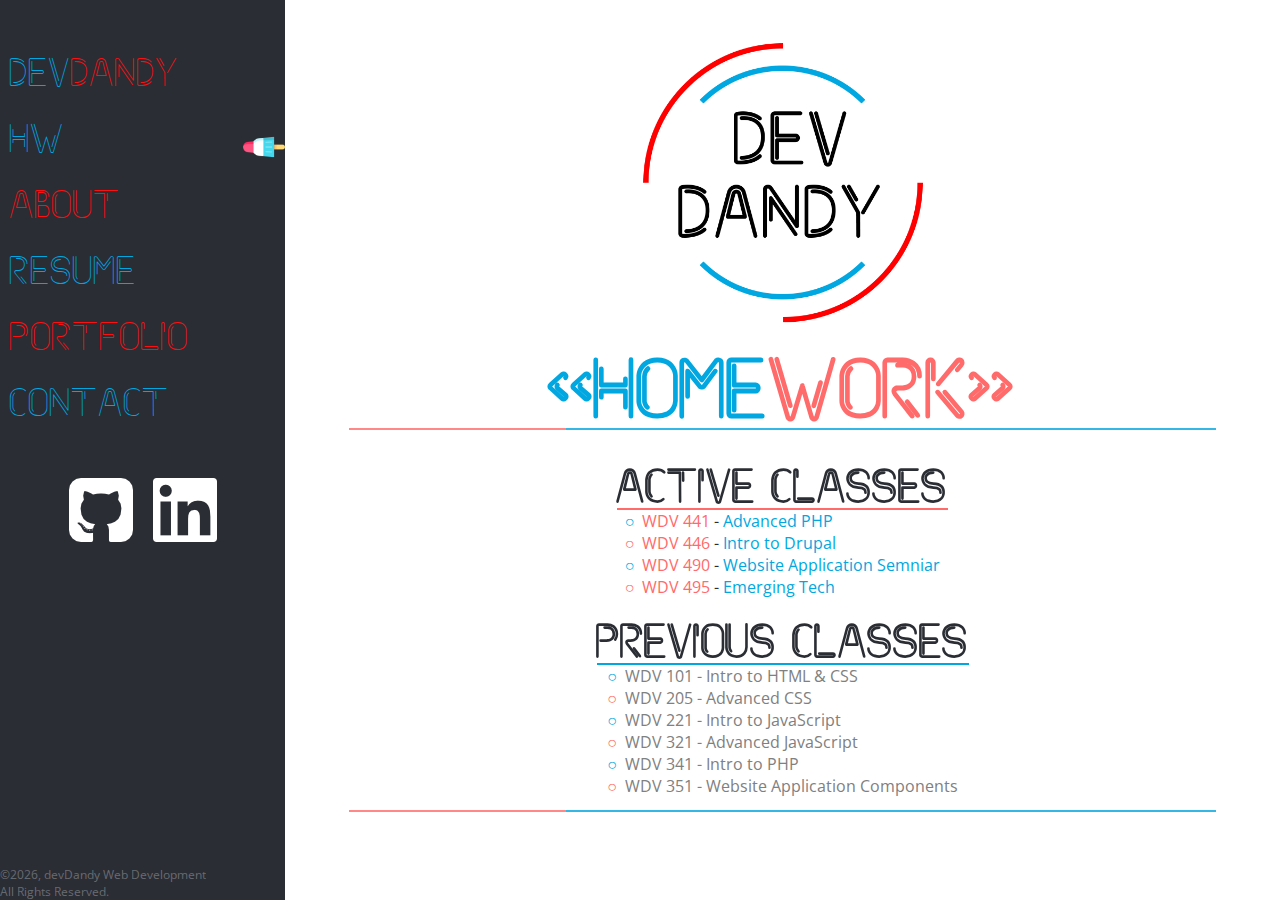
<file: homework/index.html>
<!DOCTYPE html>
<html>
<head>
	<title>Homework - devDandy</title>
	<meta charset="UTF-8">
	<meta name="viewport" content="width=device-width, initial-scale=1.0">
	<link rel="stylesheet" type="text/css" href="../assets/css/main.css">
</head>
<body>

		<nav>
			<div class="nav-block">
					<ul class="desktop-menu">
						<li class="desktop-menu-item ">
							<a href="../index.php"><span class="section-title-blue">dev</span>Dandy</a></li>
						<li class="desktop-menu-item">
							<a class="desktop-menu-item-link" href="#">HW</a>
							<img class="active" src="../assets/img/png/popsicle-right.png">
						</li>
						<li class="desktop-menu-item"><a class="desktop-menu-item-link" href="../about.html">About</a></li>
						<li class="desktop-menu-item"><a class="desktop-menu-item-link" href="../resume.html">Resume</a></li>
						<li class="desktop-menu-item"><a class="desktop-menu-item-link" href="../portfolio.html">Portfolio</a></li>
						<li class="desktop-menu-item"><a class="desktop-menu-item-link" href="../contact.php">Contact</a></li>
					</ul>
					<ul class="desktop-social-media">
						<li><a href="https://github.com/devdandy"><img src="../assets/img/png/github.png" title="Dan Schneider's Github" alt="Dan's GitHub"></a></li>
						<li><a href="https://www.linkedin.com/in/dan-schneider1/"><img src="../assets/img/png/linkedin.png" title="Dan Schneider's Linkedin" alt="Dan's Linkedin"></a></li>
					</ul>
					<!-- Copyright -->
					<div class="copyright-information">
						<p>&copy;<script>new Date().getFullYear()>document.write(new Date().getFullYear());</script>, devDandy Web Development</p> <p>All Rights Reserved.</p> 
					</div>
			</div>
						<div  class="mobile-nav">
							<a href="../index.php" class="nav-header"><h1><span class="section-title-blue">dev</span>Dandy</h1></a>
							<span onclick="openNav()" class="open-hamburger-menu">
								<img src="../assets/img/png/menu.png">

							</span>
						</div>
						<div class="mobile-menu" id="mobile-menu">
  							<a href="javascript:void(0)" class="close-btn" onclick="closeNav()"> &times; </a>
							<a href="../index.php"><h1>devDandy</h1></a> 
							<a href="#" class="mobile-active">Homework</a> 
							<a href="../about.html">About</a>
							<a href="../resume.html">Resume</a> 
							<a href="../portfolio.html">Portfolio</a> 
							<a href="../contact.php">Contact</a>
						</div>
		</nav>

			<div class="container">
				<div class="page-box">

					<img class="logo" src="../assets/img/png/logo.png" title="devDandy" alt="The logo of devDandy">
					<h1 class="section-title">
						<span class="section-title-blue">&lt;&lt;Home</span><span class="section-title-red">work&gt;&gt;</span>
					</h1>
					<div class="colored-borders">

						<div class="dmacc-classes">

							<div class="dmacc-classes-active">
								<h1 class="page-heading">Active Classes</h1><br>
								<div class="list-box">
									<ul class="colored-list">
										<li><a href="wdv441/index.php"><span class="dmacc-class-id">WDV 441</span> - <span class="dmacc-class-descrip">Advanced PHP</span></a></li>
										<li><a href="wdv446/index.html"><span class="dmacc-class-id">WDV 446</span> - <span class="dmacc-class-descrip">Intro to Drupal</span></a></li>
										<li><a href="wdv490/index.html"><span class="dmacc-class-id">WDV 490</span> - <span class="dmacc-class-descrip">Website Application Semniar</span></a></li>
										<li><a href="wdv495/index.html"><span class="dmacc-class-id">WDV 495</span> - <span class="dmacc-class-descrip"> Emerging Tech</span></a></li>
									</ul>		
								</div>
					
							</div>

						<div class="dmacc-classes-inactive">
							<h1 class="page-heading">Previous Classes</h1><br>
							<div class="list-box">
							<ul class="colored-list">
								<li><a href="wdv101/index.html">WDV 101 - Intro to HTML & CSS</a></li>
								<li><a href="wdv205/index.html">WDV 205 - Advanced CSS</a></li>
								<li><a href="wdv221/index.html">WDV 221 - Intro to JavaScript</a></li>
								<li><a href="wdv321/index.html">WDV 321 - Advanced JavaScript</a></li>
								<li><a href="wdv341/index.php">WDV 341 - Intro to PHP</a></li>
								<li><a href="wdv351/index.html">WDV 351 - Website Application Components</a></li>
							</ul>		
							</div>
						</div>
						</div>

				</div>
				</div>


<script src="../assets/js/main.js"></script>
</body>
</html>
</file>
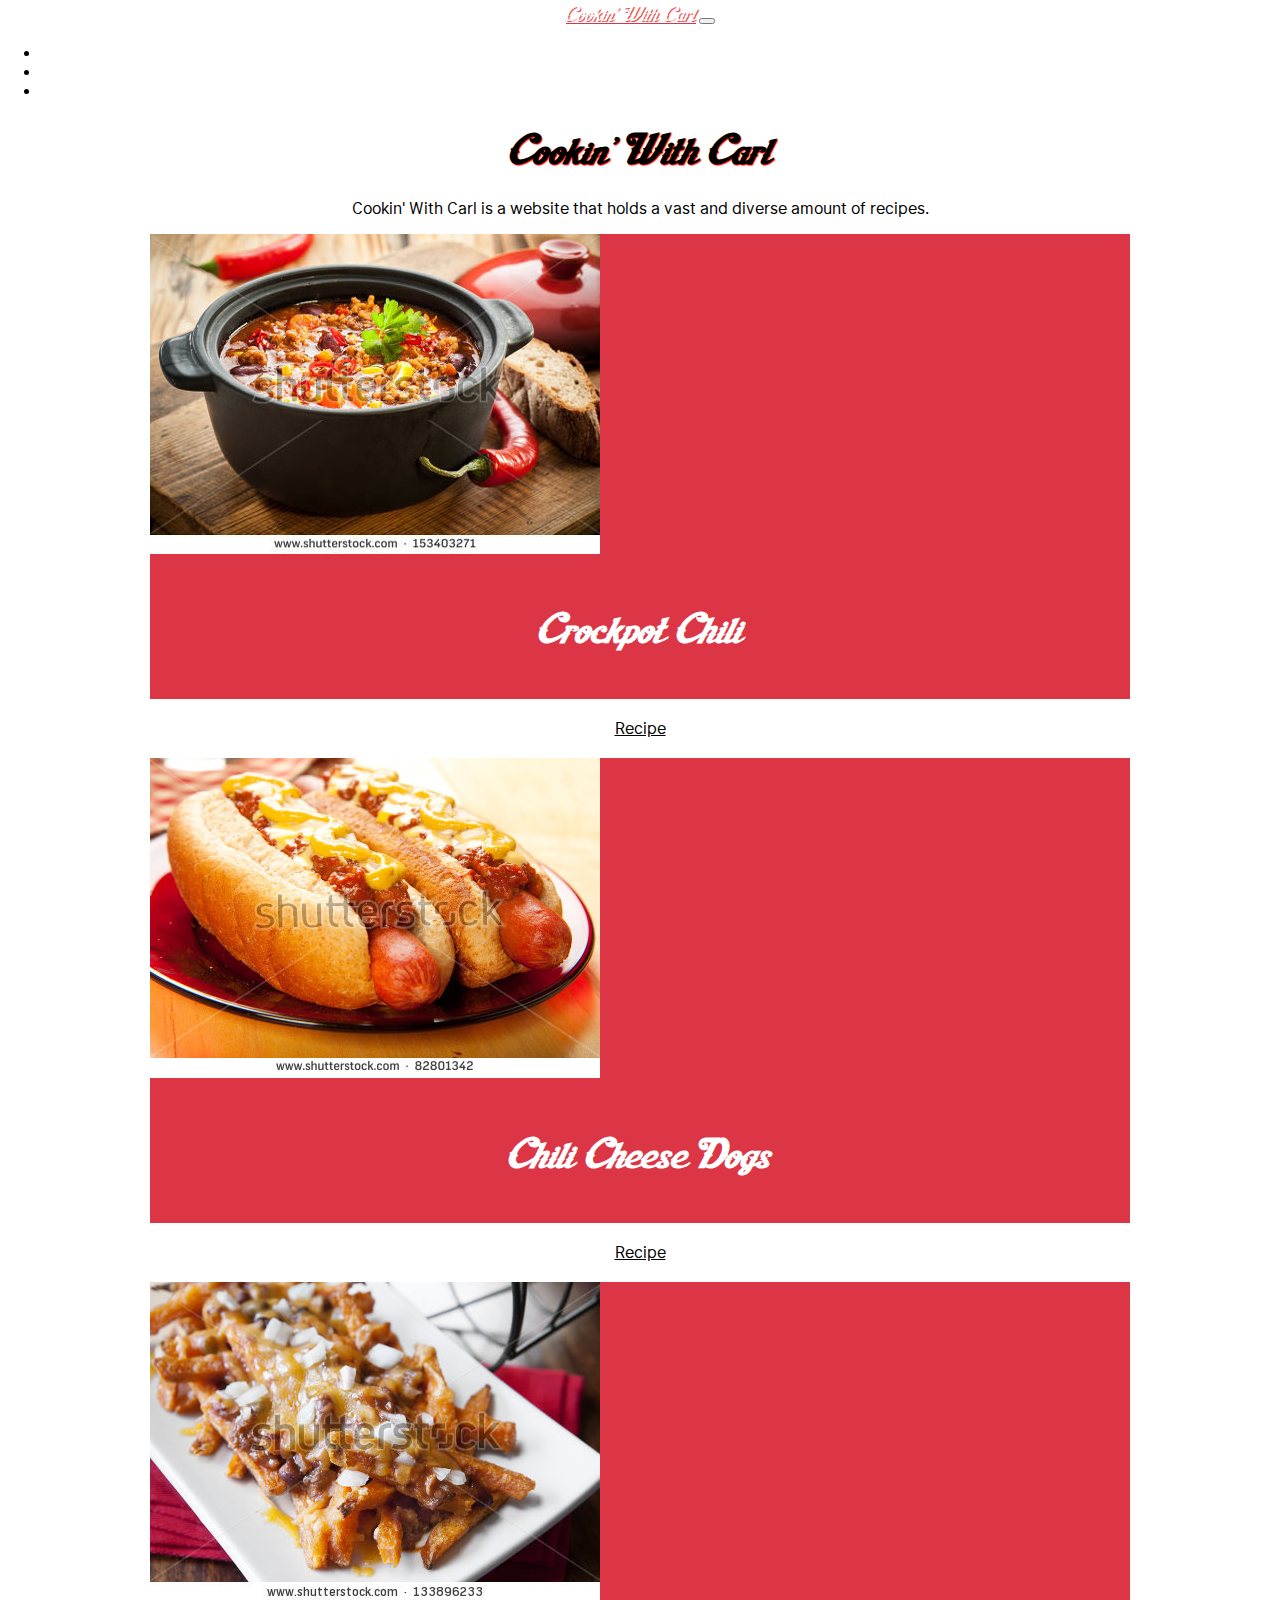
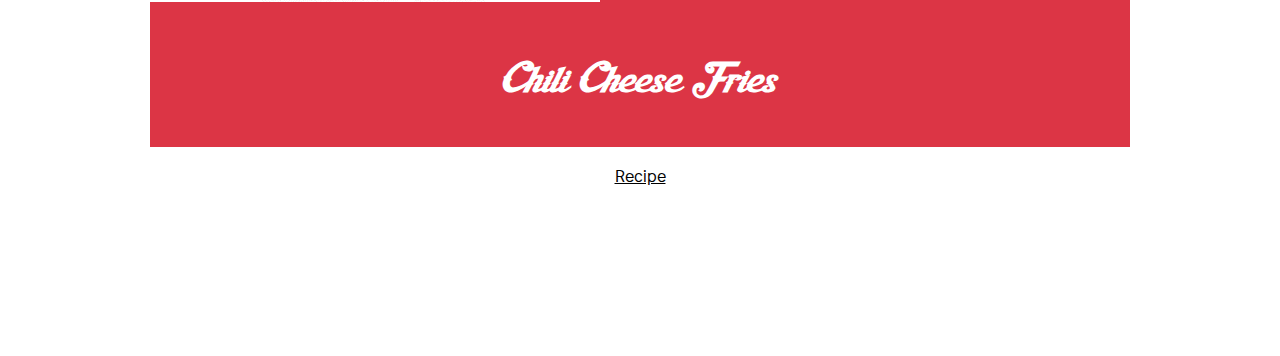
<file: portfolio/dynamicRecipeProject/index.html>
<!DOCTYPE html>
<html lang="en">

<head>
    <!-- Required meta tags -->
    <meta charset="utf-8">
    <meta name="viewport" content="width=device-width, initial-scale=1, shrink-to-fit=no">
    <title>Dynamic Recipe Project</title>
    <!-- Bootstrap CSS -->
    <link rel="stylesheet" href="https://maxcdn.bootstrapcdn.com/bootstrap/4.0.0-beta/css/bootstrap.min.css" integrity="sha384-/Y6pD6FV/Vv2HJnA6t+vslU6fwYXjCFtcEpHbNJ0lyAFsXTsjBbfaDjzALeQsN6M" crossorigin="anonymous">
    <link rel="stylesheet" type="text/css" href="assets/css/main.css">
    <link href="https://fonts.googleapis.com/css?family=Pacifico|Roboto|Zilla+Slab" rel="stylesheet">

</head>

<body class="bg-light">
    <nav class="navbar navbar-expand-lg navbar-primary bg-primary">
        <a class="navbar-brand" href="#">Cookin' With Carl</a>
        <button class="navbar-toggler" type="button" data-toggle="collapse" data-target="#navbarTogglerDemo02" aria-controls="navbarTogglerDemo02" aria-expanded="false" aria-label="Toggle navigation">
            <span class="navbar-toggler-icon"></span>
        </button>
        <div class="collapse navbar-collapse" id="navbarTogglerDemo02">
            <ul class="navbar-nav mr-auto mt-2 mt-lg-0">
                <li class="nav-item">
                    <a class="nav-link" href="recipes/chiliRecipe.html">Crockpot Chili</a>
                </li>
                <li class="nav-item">
                    <a class="nav-link" href="recipes/chiliCheeseDogs.html">Chili Cheese Dogs</a>
                </li>
                <li class="nav-item">
                    <a class="nav-link" href="recipes/chiliCheeseFries.html">Chili Cheese Fries</a>
                </li>

            </ul>
        </div>
    </nav>
    <div class="row">
        <div class="col-12">
            <div class="jumbotron jumboHome text-light">
                <h1 class="display-3">Cookin' With Carl</h1>
                <p class="lead">Cookin' With Carl is a website that holds a vast and diverse amount of recipes.</p>
            </div>
        </div>
    </div>
    <div class="row imgLinkContainer">
        <div class="col-md-4 col-12 ">
            <div class="card">
                <img class="card-img-top" src="assets/img/chili.jpg" alt="Card image cap">
                <div class="card-body recipeBody">
                    <h4 class="card-title recipeTitle">Crockpot Chili</h4>
                    <a href="recipes/chiliRecipe.html" class="btn btn-danger recipeButton">Recipe</a>
                </div>
            </div>
        </div>
        <div class="col-md-4 col-12 ">
            <div class="card">
                <img class="card-img-top" src="assets/img/cheesedogs.jpg" alt="Card image cap">
                <div class="card-body recipeBody">
                    <h4 class="card-title recipeTitle">Chili Cheese Dogs</h4>
                    <a href="recipes/chiliCheeseDogs.html" class="btn btn-danger recipeButton">Recipe</a>
                </div>
            </div>
        </div>
        <div class="col-md-4 col-12">
            <div class="card">
                <img class="card-img-top" src="assets/img/cheesefries.jpg" alt="Card image cap">
                <div class="card-body recipeBody">
                    <h4 class="card-title recipeTitle">Chili Cheese Fries</h4>
                    <a href="recipes/chiliCheeseFries.html" class="btn btn-danger recipeButton">Recipe</a>
                </div>
            </div>
        </div>
    </div>     

    <!-- Optional JavaScript -->
    <!-- jQuery first, then Popper.js, then Bootstrap JS -->
    <script src="https://code.jquery.com/jquery-3.2.1.slim.min.js" integrity="sha384-KJ3o2DKtIkvYIK3UENzmM7KCkRr/rE9/Qpg6aAZGJwFDMVNA/GpGFF93hXpG5KkN" crossorigin="anonymous"></script>
    <script src="https://cdnjs.cloudflare.com/ajax/libs/popper.js/1.11.0/umd/popper.min.js" integrity="sha384-b/U6ypiBEHpOf/4+1nzFpr53nxSS+GLCkfwBdFNTxtclqqenISfwAzpKaMNFNmj4" crossorigin="anonymous"></script>
    <script src="https://maxcdn.bootstrapcdn.com/bootstrap/4.0.0-beta/js/bootstrap.min.js" integrity="sha384-h0AbiXch4ZDo7tp9hKZ4TsHbi047NrKGLO3SEJAg45jXxnGIfYzk4Si90RDIqNm1" crossorigin="anonymous"></script>
</body>

</html>
</file>
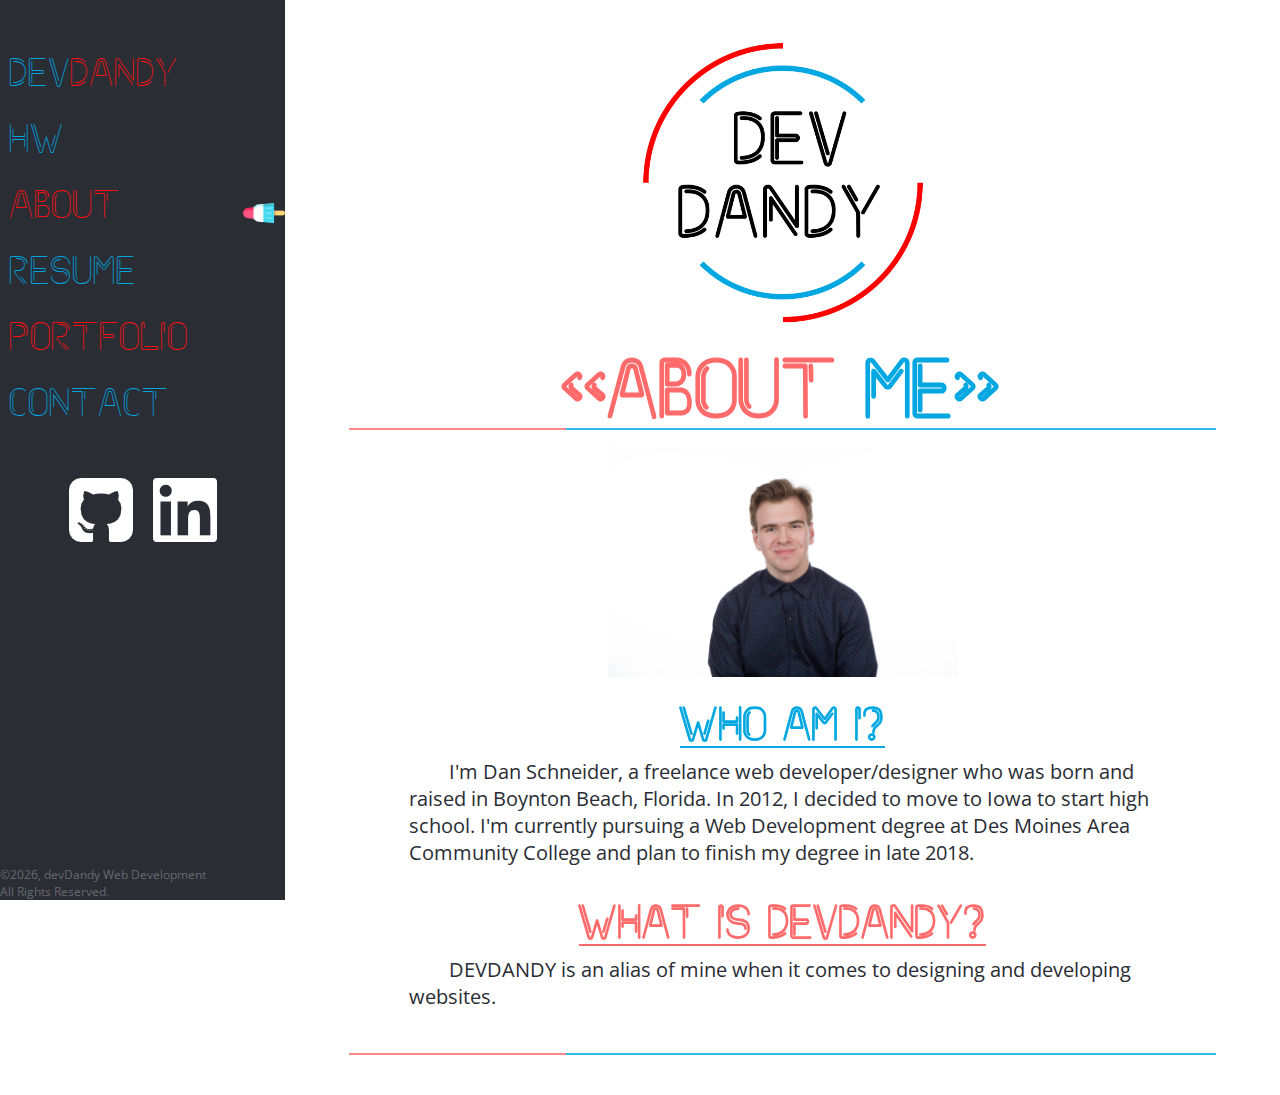
<file: about.html>
<!DOCTYPE html>
<html>
<head>
	<title>About - devDandy</title>
	<meta charset="UTF-8">
	<meta name="viewport" content="width=device-width, initial-scale=1.0">

	<link rel="stylesheet" type="text/css" href="assets/css/main.css">
</head>
<body>
		<nav>
				<div class="nav-block">
						<ul class="desktop-menu">
							<li class="desktop-menu-item ">
								<a href="index.php"><span class="section-title-blue">dev</span>Dandy</a>
							</li>
							<li class="desktop-menu-item">
								<a class="desktop-menu-item-link" href="homework/index.html">HW</a>
							</li>
							<li class="desktop-menu-item">
								<a class="desktop-menu-item-link" href="about.html">About</a>
								<img class="active" src="assets/img/png/popsicle-right.png">
							</li>
							<li class="desktop-menu-item">
								<a class="desktop-menu-item-link" href="resume.html">Resume</a>
							</li>
							<li class="desktop-menu-item">
								<a class="desktop-menu-item-link" href="portfolio.html">Portfolio</a>
							</li>
							<li class="desktop-menu-item">
								<a class="desktop-menu-item-link" href="contact.php">Contact</a>
							</li>
						</ul>
						<ul class="desktop-social-media">
							<li><a href="https://github.com/devdandy"><img src="assets/img/png/github.png" title="Dan Schneider's Github" alt="Dan's GitHub"></a></li>
							<li><a href="https://www.linkedin.com/in/dan-schneider1/"><img src="assets/img/png/linkedin.png" title="Dan Schneider's Linkedin" alt="Dan's Linkedin"></a></li>
						</ul>
						<!-- Copyright -->
						<div class="copyright-information">
							<p>&copy;<script>new Date().getFullYear()>document.write(new Date().getFullYear());</script>, devDandy Web Development</p> <p>All Rights Reserved.</p> 
						</div>
				</div>
						<div  class="mobile-nav">
							<a href="index.php" class="nav-header"><h1><span class="section-title-blue">dev</span>Dandy</h1></a>
							<span onclick="openNav()" class="open-hamburger-menu">
								<img src="assets/img/png/menu.png">

							</span>
						</div>
						<div class="mobile-menu" id="mobile-menu">
  							<a href="javascript:void(0)" class="close-btn" onclick="closeNav()"> &times; </a>
							<a href="index.php"><h1>devDandy</h1></a> 
							<a href="homework/index.html">Homework</a> 
							<a href="#" class="mobile-active">About</a>
							<a href="resume.html">Resume</a> 
							<a href="portfolio.html">Portfolio</a> 
							<a href="contact.php">Contact</a>
						</div>
			</nav>


 			<div class="container">
				<div class="page-box">

					<img class="logo" src="assets/img/png/logo.png" title="devDandy" alt="The logo of devDandy">
					<h1 class="section-title">
						<span class="section-title-red">&lt;&lt;About</span> <span class="section-title-blue">Me&gt;&gt;</span>
					</h1>
					<div class="about-section">
						<div class="colored-borders">
							<div class="row">
								<div class="col-12">
									<img src="assets/img/danSchneider.jpg" width="350px" height="auto" class="danSchneider-portrait" title="Dan Schneider" alt="A picture of Dan Schneider">
								</div>
								<div class="col-12">
									<div class="about-content">
										<h1 class="page-heading section-title-blue">Who Am I?</h1>
										<p class="page-description">
											I'm Dan Schneider, a freelance web developer/designer who was born and raised in Boynton Beach, Florida. In 2012, I decided to move to Iowa to start high school. I'm currently pursuing a Web Development degree at Des Moines Area Community College and plan to finish my degree in late 2018.
										</p>
										<h1 class="page-heading section-title-red">What is devDandy?</h1>
										<p class="page-description">
											DEVDANDY is an alias of mine when it comes to designing and developing websites. 
										</p>
									</div>
								</div>
								<div>
									
								</div>
							</div>
						</div>

					</div>
				</div>
			</div>
<script src="assets/js/main.js"></script>
</body>
</html>
</file>
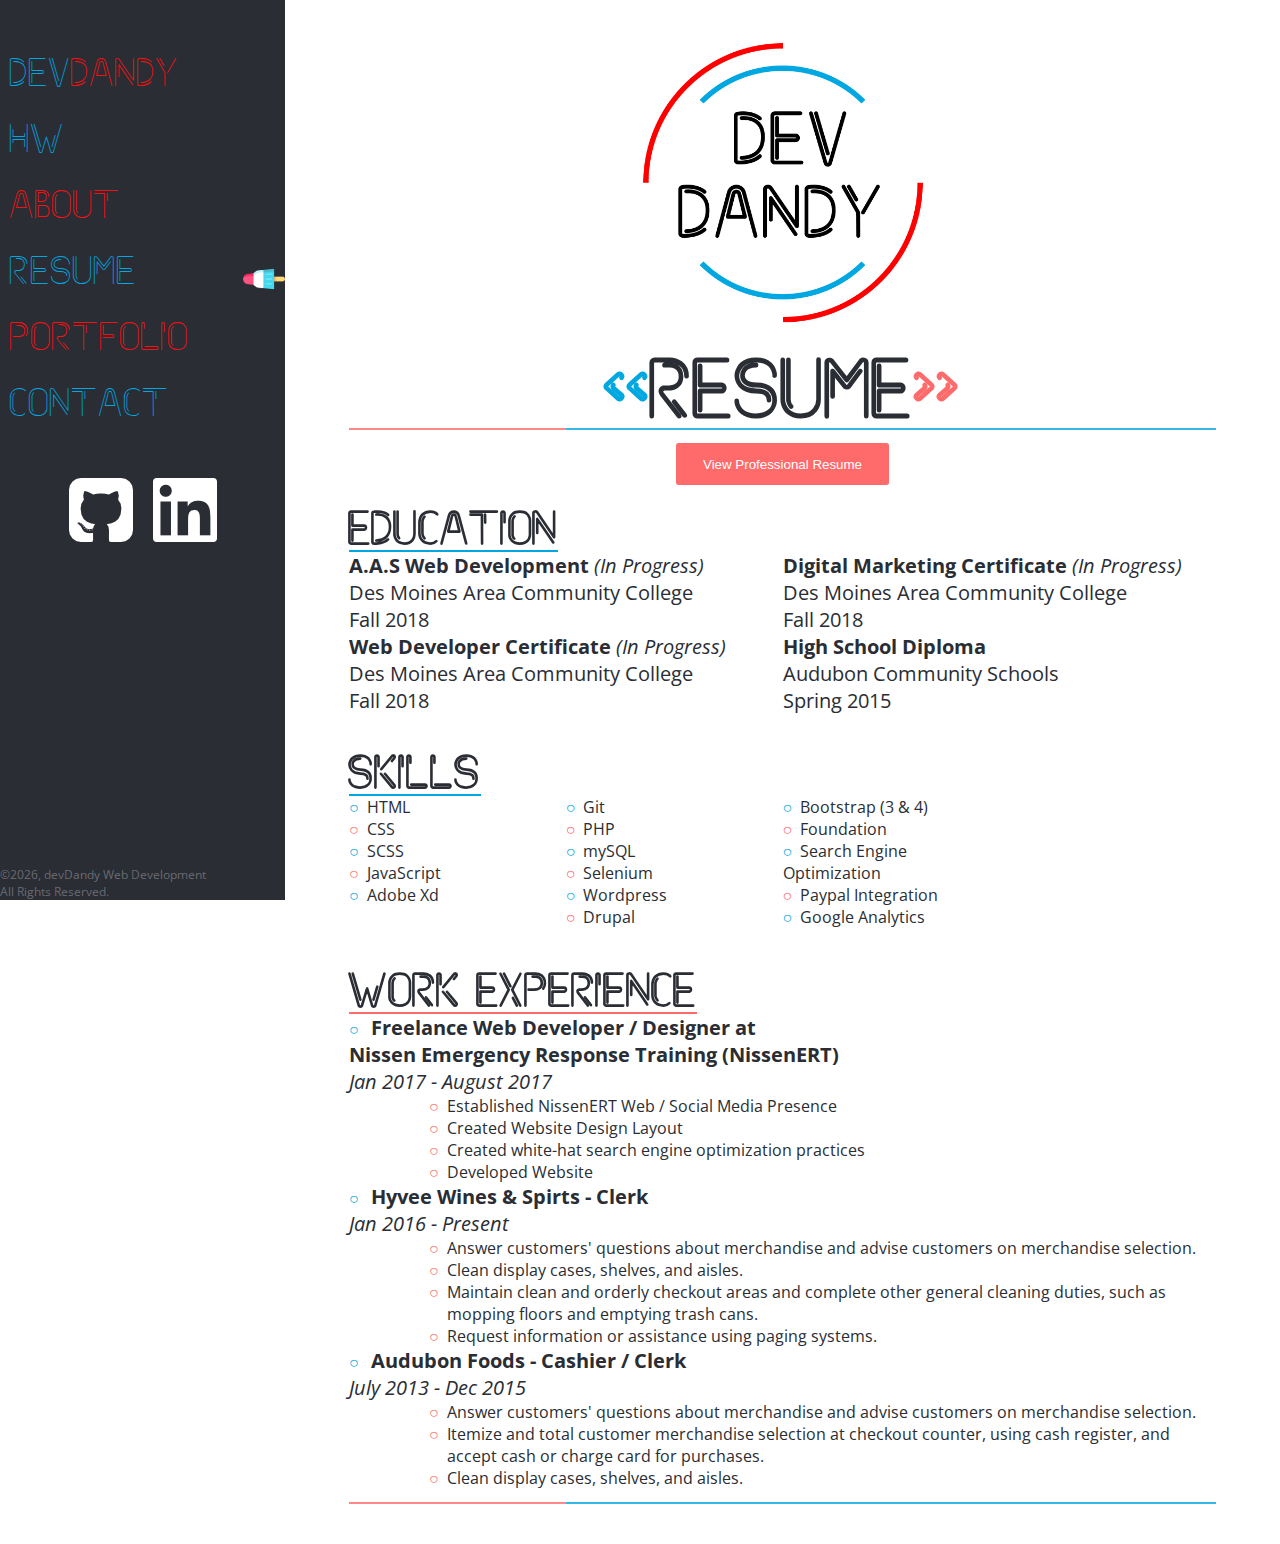
<file: resume.html>
<!DOCTYPE html>
<html>
<head>
	<title>Resume - Dan Schneider</title>
	<meta charset="UTF-8">
	<meta name="viewport" content="width=device-width, initial-scale=1.0">
	<link rel="stylesheet" type="text/css" href="assets/css/main.css">
</head>
<body>

				<nav>
					<div class="nav-block">
						<ul class="desktop-menu">
							<li class="desktop-menu-item "><a href="index.php"><span class="section-title-blue">dev</span>Dandy</a></li>
							<li class="desktop-menu-item"><a class="desktop-menu-item-link" href="homework/index.html">HW</a></li>
							<li class="desktop-menu-item"><a class="desktop-menu-item-link" href="about.html">About</a></li>
							<li class="desktop-menu-item">
								<a class="desktop-menu-item-link" href="#">Resume</a>
								<img class="active" src="assets/img/png/popsicle-right.png">
							</li>
							<li class="desktop-menu-item"><a class="desktop-menu-item-link" href="portfolio.html">Portfolio</a></li>
							<li class="desktop-menu-item"><a class="desktop-menu-item-link" href="contact.php">Contact</a></li>
						</ul>
						<ul class="desktop-social-media">
							<li><a href="https://github.com/devdandy"><img src="assets/img/png/github.png" title="Dan Schneider's Github" alt="Dan's GitHub"></a></li>
							<li><a href="https://www.linkedin.com/in/dan-schneider1/"><img src="assets/img/png/linkedin.png" title="Dan Schneider's Linkedin" alt="Dan's Linkedin"></a></li>
						</ul>
						<!-- Copyright -->
						<div class="copyright-information">
							<p>&copy;<script>new Date().getFullYear()>document.write(new Date().getFullYear());</script>, devDandy Web Development</p> <p>All Rights Reserved.</p> 
						</div>
					</div>
						<div  class="mobile-nav">
							<a href="index.php" class="nav-header"><h1><span class="section-title-blue">dev</span>Dandy</h1></a>
							<span onclick="openNav()" class="open-hamburger-menu">
								<img src="assets/img/png/menu.png">
							</span>
						</div>
						<div class="mobile-menu" id="mobile-menu">
  							<a href="javascript:void(0)" class="close-btn" onclick="closeNav()"> &times; </a>
							<a href="index.php"><h1>devDandy</h1></a> 
							<a href="homework/index.html">Homework</a> 
							<a href="about.html">About</a>
							<a href="#" class="mobile-active">Resume</a> 
							<a href="portfolio.html">Portfolio</a> 
							<a href="contact.php">Contact</a>
						</div>

				</nav>


			<div class="container">
				<div class="page-box">

					<img class="logo" src="assets/img/png/logo.png" title="devDandy" alt="The logo of devDandy">
					<h1 class="section-title">
						<span class="section-title-blue">&lt;&lt;</span>Resume<span class="section-title-red">&gt;&gt;</span>
					</h1>
					<div class="colored-borders">
						<div class="row">
							<div class="col-12">
								<a href="assets/documents/resume.pdf" target="_blank"><button class="resume-btn">View Professional Resume</button></a>
							</div>
						</div>
						<h1 class="page-heading">Education</h1>
						<ul class="education-list row">
							<div class="col-6">
								<li>
									<strong>A.A.S Web Development</strong> <em>(In Progress)</em><br>
									Des Moines Area Community College<br>
									Fall 2018
								</li>
								<li>
									<strong>Web Developer Certificate</strong> <em>(In Progress)</em> <br>
									Des Moines Area Community College<br>
									Fall 2018
								</li>	
							</div>
							<div class="col-6">
								<li>
									<strong>Digital Marketing Certificate</strong> <em>(In Progress)</em><br>
									Des Moines Area Community College<br>
									Fall 2018
								</li>
								<li>
									<strong>High School Diploma</strong><br>
									Audubon Community Schools<br>
									Spring 2015
								</li>
							</div>

						</ul>
					<div class="skills-section">

						<h1 class="page-heading">Skills</h1>
						<div class="skills-list-container">
							<div class="row ">
								<div class="col-3">
									<ul class="colored-list">
										<li>HTML</li>
										<li>CSS</li>
										<li>SCSS</li>
										<li>JavaScript</li>
										<li>Adobe Xd</li>
									</ul>
								</div>
								<div class="col-3">
									<ul class="colored-list">
										<li>Git</li>
										<li>PHP</li>
										<li>mySQL</li>
										<li>Selenium</li>
										<li>Wordpress</li>
										<li>Drupal</li>
									</ul>
								</div>
								<div class="col-3">
									<ul class="colored-list">
										<li>Bootstrap (3 & 4)</li>
										<li>Foundation</li>
										<li>Search Engine Optimization</li>
										<li>Paypal Integration</li>
										<li>Google Analytics</li>
									</ul>
								</div>
							</div>
						</div>
					</div>
						<h1 class="page-heading">Work Experience</h1>
						<ul class="colored-list experience-list">
							<li class="experience-list-item">
								<span class="experience-list-item-lead">Freelance Web Developer / Designer at<br>
								Nissen Emergency Response Training (NissenERT)  <div class="experience-date">Jan 2017 - August 2017</div></span>
								<ul>
									<li>Established NissenERT Web / Social Media Presence</li>
									<li>Created Website Design Layout</li>
									<li>Created white-hat search engine optimization practices</li>
									<li>Developed Website</li>
								</ul>
							</li>
						</ul>
						<ul class="colored-list experience-list">
							<li class="experience-list-item">
								<span class="experience-list-item-lead">Hyvee Wines &amp; Spirts - Clerk <div class="experience-date">Jan 2016 - Present</div></span>
								<ul>
									<li>Answer customers' questions about merchandise and advise customers on merchandise selection.</li>
									<li>Clean display cases, shelves, and aisles.</li>
									<li>Maintain clean and orderly checkout areas and complete other general cleaning duties, such as mopping floors and emptying trash cans.</li>
									<li>Request information or assistance using paging systems.</li>
								</ul>
							</li>
						</ul>
						<ul class="colored-list experience-list">
							<li class="experience-list-item">
								<span class="experience-list-item-lead">Audubon Foods - Cashier / Clerk <div class="experience-date">July 2013 - Dec 2015</div></span>
								<ul>
									<li>Answer customers' questions about merchandise and advise customers on merchandise selection.</li>
									<li>Itemize and total customer merchandise selection at checkout counter, using cash register, and accept cash or charge card for purchases.</li>
									<li>Clean display cases, shelves, and aisles.</li>
								</ul>
							</li>
						</ul>
					</div>
				</div>
			</div>
<script src="assets/js/main.js"></script>

</body>
</html>
</file>
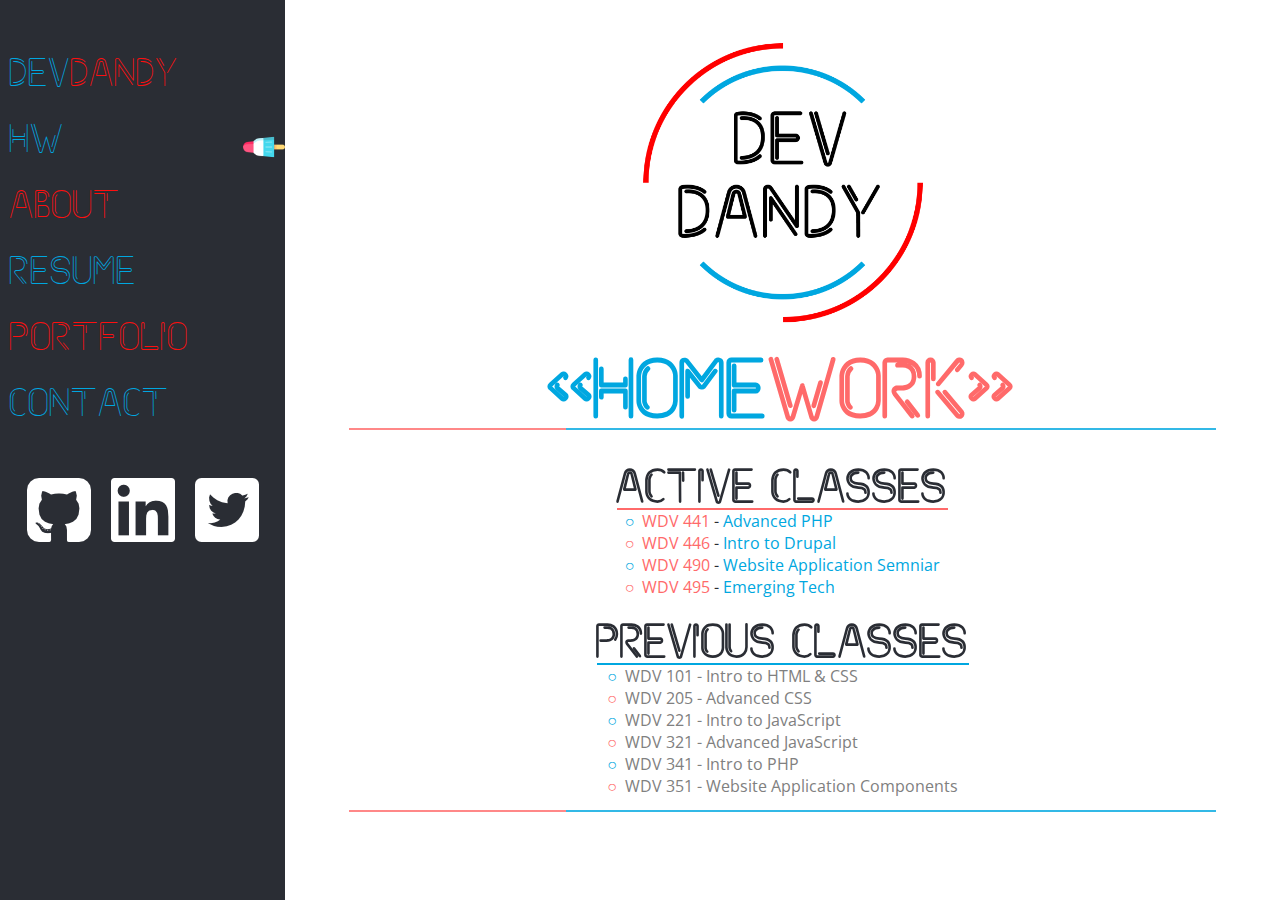
<file: homework/homework.html>
<!DOCTYPE html>
<html>
<head>
	<title>Homework - devDandy</title>
	<meta charset="UTF-8">
	<meta name="viewport" content="width=device-width, initial-scale=1.0">
	<link rel="stylesheet" type="text/css" href="../assets/css/main.css">
</head>
<body>

		<nav>
			<div class="nav-block">
					<ul class="desktop-menu">
						<li class="desktop-menu-item ">
							<a href="../index.php"><span class="section-title-blue">dev</span>Dandy</a></li>
						<li class="desktop-menu-item">
							<a class="desktop-menu-item-link" href="#">HW</a>
							<img class="active" src="../assets/img/png/popsicle-right.png">
						</li>
						<li class="desktop-menu-item"><a class="desktop-menu-item-link" href="../about.html">About</a></li>
						<li class="desktop-menu-item"><a class="desktop-menu-item-link" href="../resume.html">Resume</a></li>
						<li class="desktop-menu-item"><a class="desktop-menu-item-link" href="../portfolio.html">Portfolio</a></li>
						<li class="desktop-menu-item"><a class="desktop-menu-item-link" href="../contact.php">Contact</a></li>
					</ul>
					<ul class="desktop-social-media">
						<li><a href="https://github.com/devdandy"><img src="../assets/img/png/github.png" title="Dan Schneider's Github" alt="Dan's GitHub"></a></li>
						<li><a href="https://www.linkedin.com/in/dan-schneider1/"><img src="../assets/img/png/linkedin.png" title="Dan Schneider's Linkedin" alt="Dan's Linkedin"></a></li>
						<li><a href="https://twitter.com/dev_dandy"><img src="../assets/img/png/twitter.png" title="Dan Schneider's Twitter" alt="Dan's twitter."></a></li>
					</ul>
			</div>
						<div  class="mobile-nav">
							<a href="../index.php" class="nav-header"><h1><span class="section-title-blue">dev</span>Dandy</h1></a>
							<span onclick="openNav()" class="open-hamburger-menu">
								<img src="../assets/img/png/menu.png">

							</span>
						</div>
						<div class="mobile-menu" id="mobile-menu">
  							<a href="javascript:void(0)" class="close-btn" onclick="closeNav()"> &times; </a>
							<a href="index.php"><h1>devDandy</h1></a> 
							<a href="#">Homework</a> 
							<a href="../about.html">About</a>
							<a href="../resume.html">Resume</a> 
							<a href="../portfolio.html">Portfolio</a> 
							<a href="../contact.php">Contact</a>
						</div>
		</nav>

			<div class="container">
				<div class="page-box">

					<img class="logo" src="../assets/img/png/logo.png" title="devDandy" alt="The logo of devDandy">
					<h1 class="section-title">
						<span class="section-title-blue">&lt;&lt;Home</span><span class="section-title-red">work&gt;&gt;</span>
					</h1>
					<div class="colored-borders">

						<div class="dmacc-classes">

							<div class="dmacc-classes-active">
								<h1 class="page-heading">Active Classes</h1><br>
								<div class="list-box">
									<ul class="colored-list">
										<li><a href="wdv441/index.php"><span class="dmacc-class-id">WDV 441</span> - <span class="dmacc-class-descrip">Advanced PHP</span></a></li>
										<li><a href="wdv446/index.html"><span class="dmacc-class-id">WDV 446</span> - <span class="dmacc-class-descrip">Intro to Drupal</span></a></li>
										<li><a href="wdv490/index.html"><span class="dmacc-class-id">WDV 490</span> - <span class="dmacc-class-descrip">Website Application Semniar</span></a></li>
										<li><a href="wdv495/index.html"><span class="dmacc-class-id">WDV 495</span> - <span class="dmacc-class-descrip"> Emerging Tech</span></a></li>
									</ul>		
								</div>
					
							</div>

						<div class="dmacc-classes-inactive">
							<h1 class="page-heading">Previous Classes</h1><br>
							<div class="list-box">
							<ul class="colored-list">
								<li><a href="wdv101/index.html">WDV 101 - Intro to HTML & CSS</a></li>
								<li><a href="wdv205/index.html">WDV 205 - Advanced CSS</a></li>
								<li><a href="wdv221/index.html">WDV 221 - Intro to JavaScript</a></li>
								<li><a href="wdv321/index.html">WDV 321 - Advanced JavaScript</a></li>
								<li><a href="wdv341/index.html">WDV 341 - Intro to PHP</a></li>
								<li><a href="wdv351/index.html">WDV 351 - Website Application Components</a></li>
							</ul>		
							</div>
						</div>
						</div>

				</div>
				</div>


<script src="../assets/js/main.js"></script>
</body>
</html>
</file>
<file: assets/css/main.css>
/**** SCSS FANCIES ****/
/** VARIABLES **/
/* FONTS */
@import url("https://fonts.googleapis.com/css?family=Open+Sans:400,700");
@font-face {
  font-family: 'Starway-Light';
  src: url("../fonts/starway-light-webfont.woff") format("woff"), url("../fonts/starway-light-webfont.woff2") format("woff2");
  font-weight: normal;
  font-style: normal; }

/* COLORS */
/**** GENERAL ****/
* {
  -webkit-box-sizing: border-box;
  box-sizing: border-box;
  margin: 0;
  padding: 0; }

html {
  -webkit-font-smoothing: antialiased;
  -moz-osx-font-smoothing: grayscale; }

.container {
  margin-left: 285px;
  /* Same as the navbar width*/ }

p {
  font-family: "Open Sans", sans-serif; }

/** PAGE LAYOUT **/
.row::after {
  content: "";
  clear: both;
  display: table; }

.col-1 {
  width: 8.33%; }

.col-2 {
  width: 16.66%; }

.col-3 {
  width: 25%; }

.col-4 {
  width: 33.33%; }

.col-5 {
  width: 41.66%; }

.col-6 {
  width: 50%; }

.col-7 {
  width: 58.33%; }

.col-8 {
  width: 66.66%; }

.col-9 {
  width: 75%; }

.col-10 {
  width: 83.33%; }

.col-11 {
  width: 91.66%; }

.col-12 {
  width: 100%; }

[class*="col-"] {
  float: left; }

/** HEADINGS **/
.page-box {
  margin: 2.5em 4em;
  color: #2A2D34; }

.section-title {
  font-family: "Starway-Light";
  font-size: 100px;
  text-align: center;
  white-space: nowrap; }

.section-title-blue {
  color: #00A7E0; }

.section-title-red {
  color: #FF6A6A; }

.secondary-title {
  font-family: "Starway-Light";
  font-size: 62px;
  text-align: center; }

.page-heading {
  display: inline-block;
  margin-top: 0.3em;
  font-family: "Starway-Light";
  font-size: 3.5em; }
  .page-heading:nth-of-type(odd) {
    border-bottom: 2px solid #00A7E0; }
  .page-heading:nth-of-type(even) {
    border-bottom: 2px solid #FF6A6A;
    margin-top: 0; }

.page-description {
  padding: 1.5em 3em;
  font-family: "Open Sans", sans-serif;
  font-size: 20px;
  text-indent: 2em; }

.colored-borders {
  margin: 0 auto;
  position: relative;
  max-width: 950px;
  padding: 15px 0; }
  .colored-borders:after {
    background: -webkit-gradient(linear, left top, right top, color-stop(25%, #FF6A6A), color-stop(25%, #00A7E0), color-stop(50%, #00A7E0), color-stop(50%, #00A7E0), color-stop(75%, #00A7E0), color-stop(75%, #00A7E0));
    background: -webkit-linear-gradient(left, #FF6A6A 25%, #00A7E0 25%, #00A7E0 50%, #00A7E0 50%, #00A7E0 75%, #00A7E0 75%);
    background: -o-linear-gradient(left, #FF6A6A 25%, #00A7E0 25%, #00A7E0 50%, #00A7E0 50%, #00A7E0 75%, #00A7E0 75%);
    background: linear-gradient(to right, #FF6A6A 25%, #00A7E0 25%, #00A7E0 50%, #00A7E0 50%, #00A7E0 75%, #00A7E0 75%);
    position: absolute;
    content: '';
    height: 2px;
    right: 0;
    left: 0;
    top: 0;
    opacity: 0.8; }
  .colored-borders:before {
    background: -webkit-gradient(linear, left top, right top, color-stop(25%, #FF6A6A), color-stop(25%, #00A7E0), color-stop(50%, #00A7E0), color-stop(50%, #00A7E0), color-stop(75%, #00A7E0), color-stop(75%, #00A7E0));
    background: -webkit-linear-gradient(left, #FF6A6A 25%, #00A7E0 25%, #00A7E0 50%, #00A7E0 50%, #00A7E0 75%, #00A7E0 75%);
    background: -o-linear-gradient(left, #FF6A6A 25%, #00A7E0 25%, #00A7E0 50%, #00A7E0 50%, #00A7E0 75%, #00A7E0 75%);
    background: linear-gradient(to right, #FF6A6A 25%, #00A7E0 25%, #00A7E0 50%, #00A7E0 50%, #00A7E0 75%, #00A7E0 75%);
    position: absolute;
    content: '';
    height: 2px;
    right: 0;
    left: 0;
    bottom: 0;
    opacity: 0.8; }

/** LISTS **/
ul {
  font-family: "Open Sans", sans-serif; }

.colored-list ul li:nth-of-type(even):before {
  content: '\25CB ' !important;
  color: #FF6A6A;
  padding-left: 5em; }

.colored-list ul li:nth-of-type(odd):before {
  content: '\25CB ' !important;
  color: #FF6A6A;
  padding-left: 5em; }

.colored-list li:nth-of-type(even) {
  list-style-type: none; }
  .colored-list li:nth-of-type(even):before {
    content: '\25CB ';
    color: #FF6A6A;
    padding-right: 0.5em; }

.colored-list li:nth-of-type(odd) {
  list-style-type: none; }
  .colored-list li:nth-of-type(odd):before {
    content: '\25CB ';
    color: #00A7E0;
    padding-right: 0.5em; }

/** IMAGES **/
.logo {
  display: block;
  width: 288px;
  margin: 1em auto; }

/** BUTTONS **/
button {
  display: block;
  padding: 1em 2em;
  border: none;
  background: #FF6A6A;
  color: white; }
  button:hover {
    background-color: #00A7E0; }

/** LINKS **/
a {
  text-decoration: none;
  color: #FFDC00; }

/**** DESKTOP NAVIGATION ****/
.nav-block {
  position: fixed;
  left: 0;
  bottom: 0;
  top: 0;
  width: 285px;
  height: 100%;
  padding-top: 50px;
  background-color: #2A2D34; }

.desktop-menu {
  list-style-type: none;
  font-family: "Starway-Light";
  font-size: 3em;
  text-align: left; }
  .desktop-menu .desktop-menu-item {
    padding-bottom: 25px;
    padding-left: 10px; }
    .desktop-menu .desktop-menu-item:first-child a {
      padding: 0;
      text-align: center;
      margin-bottom: 1.5em;
      color: #FF0F0F; }
    .desktop-menu .desktop-menu-item:nth-child(odd) a {
      color: #FF0F0F; }
      .desktop-menu .desktop-menu-item:nth-child(odd) a:hover {
        text-shadow: 1px 1px 5px #00A7E0; }
    .desktop-menu .desktop-menu-item:nth-child(even) a {
      color: #00A7E0; }
      .desktop-menu .desktop-menu-item:nth-child(even) a:hover {
        text-shadow: 1px 1px 5px #FF6A6A; }

.active {
  width: 42px;
  height: 42px;
  float: right;
  margin-top: 10px;
  text-shadow: 1px 1px 5px white; }

.desktop-social-media {
  text-align: center; }
  .desktop-social-media li {
    display: inline-block;
    margin: 2em 0.5em 0 0.5em;
    border-radius: 5px; }

.copyright-information {
  position: absolute;
  bottom: 0;
  font-family: "Open Sans", sans-serif;
  font-size: 12px;
  color: rgba(255, 255, 255, 0.3); }

/**** MOBILE NAVIGATION ****/
.mobile-menu {
  height: 100%;
  /* 100% Full-height */
  width: 0;
  /* 0 width - change this with JavaScript */
  position: fixed;
  /* Stay in place */
  z-index: 1;
  /* Stay on top */
  top: 0;
  /* Stay at the top */
  left: 0;
  background: #2A2D34;
  opacity: 1;
  overflow-x: hidden;
  /* Disable horizontal scroll */
  -webkit-transition: 0.5s;
  -o-transition: 0.5s;
  transition: 0.5s;
  /* 0.5 second transition effect to slide in the sidenav */ }
  .mobile-menu a {
    display: block;
    text-decoration: none;
    font-family: "Starway-Light";
    font-size: 3em;
    -webkit-transition: 0.3s;
    -o-transition: 0.3s;
    transition: 0.3s;
    text-align: center;
    color: white; }
    .mobile-menu a:nth-child(odd) {
      color: #FF0F0F; }
      .mobile-menu a:nth-child(odd):focus {
        text-shadow: 1px 1px 5px #00A7E0; }
    .mobile-menu a:nth-child(even) {
      color: #00A7E0; }
      .mobile-menu a:nth-child(even):focus {
        text-shadow: 1px 1px 5px #FF6A6A; }
    .mobile-menu a h1 {
      color: white; }
  .mobile-menu .close-btn {
    display: block;
    padding-right: 10px;
    font-size: 60px;
    text-align: center; }

.mobile-nav {
  display: none;
  background: #2A2D34;
  opacity: 0.9; }
  .mobile-nav h1 {
    display: inline-block;
    margin-left: 10px;
    font-family: "Starway-Light";
    font-size: 3em;
    color: #FF0F0F; }
  .mobile-nav .open-hamburger-menu {
    float: right;
    margin: 9px;
    padding: 5px; }
    .mobile-nav .open-hamburger-menu:hover {
      cursor: pointer; }

.mobile-active {
  text-shadow: 1px 1px 5px white; }

/**** ABOUT PAGE ****/
.about-section {
  margin: 0 auto;
  text-align: center; }
  .about-section .page-description {
    padding: .5em 3em 1.5em 3em;
    text-align: left; }

.qualities-list-container {
  display: inline-block;
  padding: 20px 0;
  font-size: 20px;
  text-align: left; }
  .qualities-list-container .qualities-list-alignment {
    float: right;
    padding-right: 3em; }

/**** HOMEWORK PAGE ****/
.dmacc-classes {
  text-align: center; }
  .dmacc-classes .list-box {
    /*Centers list*/
    display: inline-block;
    margin: 0 auto;
    text-align: left; }

.dmacc-classes-active .page-heading {
  border-bottom: 2px solid #FF6A6A; }

.dmacc-classes-active ul a {
  color: #2A2D34; }

.dmacc-classes-inactive ul a {
  color: grey; }

.dmacc-class-id {
  color: #FF6A6A; }

.dmacc-class-descrip {
  color: #00A7E0; }

/**** RESUME PAGE ****/
.resume-btn {
  margin: 0 auto;
  border-radius: 0.2em;
  cursor: pointer; }

.education-list {
  list-style-type: none;
  font-size: 20px; }

.skills-section {
  margin: 2em 0; }
  .skills-section .page-heading {
    margin: 0; }

.skills-list-container {
  position: relative;
  display: inline-block;
  list-style: none;
  width: 100%;
  margin: auto; }

.experience-list-item {
  /* This fixes list items that do not indent properly */ }
  .experience-list-item ul {
    counter-reset: foo;
    display: table; }
  .experience-list-item ul > li {
    counter-increment: foo;
    display: table-row; }
  .experience-list-item ul > li::before {
    content: counter(foo) ".";
    display: table-cell;
    /* aha! */
    text-align: right; }

.experience-list-item-lead {
  font-weight: bold;
  font-size: 20px; }

.experience-date {
  font-weight: normal;
  font-style: italic; }

/**** PORTFOLIO PAGE ****/
.portfolio-box-container {
  display: -webkit-box;
  display: -ms-flexbox;
  display: flex;
  display: -webkit-flex;
  /* Safari 8 */
  -ms-flex-wrap: wrap;
  flex-wrap: wrap;
  -webkit-flex-wrap: wrap;
  /* Safari 8 */
  -webkit-box-pack: center;
  -ms-flex-pack: center;
  justify-content: center;
  -webkit-justify-content: center;
  /* Safari 8 */
  background: #2A2D34;
  text-align: center;
  border-top: 5px solid #FF6A6A;
  border-right: 5px solid #00A7E0;
  border-bottom: 5px solid #00A7E0;
  border-left: 5px solid #FF6A6A;
  border-radius: 5px; }

.portfolio-box {
  position: relative;
  display: inline-block;
  width: 200px;
  height: 200px;
  margin: 1em 2em;
  border-radius: 5px;
  -webkit-transition: background-color 1s ease;
  -o-transition: background-color 1s ease;
  transition: background-color 1s ease;
  /* Makes sure the magnify glass is on top */ }
  .portfolio-box:nth-of-type(even) {
    background: #FF6A6A; }
  .portfolio-box:nth-of-type(odd) {
    background: #00A7E0; }
  .portfolio-box:hover {
    cursor: pointer;
    border-top: 5px solid #FF6A6A;
    border-right: 5px solid #FF6A6A;
    border-bottom: 5px solid #00A7E0;
    border-left: 5px solid #00A7E0; }
  .portfolio-box:hover .portfolio-box-overlay {
    opacity: 1; }
  .portfolio-box h1 {
    position: relative;
    padding-left: .2em;
    font-family: "Open Sans", sans-serif;
    font-size: 1.8em;
    font-weight: bold;
    color: white;
    text-align: left;
    z-index: 0; }
    .portfolio-box h1:hover {
      opacity: 0.3; }
  .portfolio-box .portfolio-box-overlay {
    -webkit-transition: .5s ease;
    -o-transition: .5s ease;
    transition: .5s ease;
    opacity: 0;
    position: absolute;
    top: 50%;
    left: 50%;
    -webkit-transform: translate(-50%, -50%);
    transform: translate(-50%, -50%);
    -ms-transform: translate(-50%, -50%);
    text-align: center; }

/* The Modal */
#openPortfolio1, #openPortfolio3, #openPortfolio5, #openPortfolio7, #openPortfolio9 {
  background-color: #FF6A6A; }
  #openPortfolio1:hover, #openPortfolio3:hover, #openPortfolio5:hover, #openPortfolio7:hover, #openPortfolio9:hover {
    background-color: #2A2D34; }

#openPortfolio2, #openPortfolio4, #openPortfolio6, #openPortfolio8 {
  background-color: #00A7E0; }
  #openPortfolio2:hover, #openPortfolio4:hover, #openPortfolio6:hover, #openPortfolio8:hover {
    background-color: #2A2D34; }

/* The modal's background */
.modal {
  display: none;
  /* Hidden by default */
  position: fixed;
  /* Stay in place */
  z-index: 1;
  /* Sit on top */
  left: 0;
  top: 0;
  width: 100%;
  /* Full width */
  height: 100%;
  /* Full height */
  background-color: #00a7e0;
  /* Fallback color */
  background-color: rgba(0, 167, 224, 0.5);
  /* Black w/ opacity */ }

/* Modal Content */
.modal-content-header {
  width: 735px;
  /* This must match the .modal-content class */
  margin: 0 auto;
  padding: 20px;
  background: #2A2D34;
  /*Fallback color refer to the top of the modal section to change colors */ }
  .modal-content-header h2 {
    font-family: "Open Sans", sans-serif;
    font-size: 45px;
    color: white; }

.modal-content {
  width: 735px;
  /* This must match the .modal-content-header class */
  height: 535px;
  background-color: #fefefe;
  margin: auto;
  overflow: auto;
  overflow-x: hidden; }
  .modal-content h3 {
    font-family: "Open Sans", sans-serif;
    font-size: 27px; }

.modal-content-description {
  margin: 15px 0; }

.modal-content-description-lead {
  padding: 5px 20px;
  text-align: center; }

.modal-content-description-img {
  width: 405px;
  padding: 25px 0; }

.modal-content-description-tech-group {
  padding-top: 10px; }

.modal-content-description-tech-icon {
  width: 64px;
  /* height: 73.19px; */
  height: auto;
  margin-left: 24px; }

.modal-content-description-objectives-container {
  width: 75%;
  margin-left: auto;
  margin-right: auto; }
  .modal-content-description-objectives-container ul {
    text-align: left; }
    .modal-content-description-objectives-container ul li {
      list-style: none;
      padding-bottom: 5px; }
      .modal-content-description-objectives-container ul li:before {
        content: "";
        position: relative;
        top: 7px;
        right: 5px;
        width: 25px;
        height: 25px;
        display: inline-block;
        background: url("../img/png/popsicle-left.png") CENTER NO-REPEAT;
        background-size: contain; }

.modal-content-btn-group button {
  display: inline-block;
  padding: 10px;
  border-radius: 5px; }
  .modal-content-btn-group button:hover {
    background-color: #00A7E0;
    cursor: pointer; }

/* The Close Button */
.close {
  color: white;
  float: right;
  font-size: 28px;
  font-weight: bold; }

.close:hover,
.close:focus {
  color: #FFDC00;
  text-decoration: none;
  cursor: pointer; }

/**** CONTACT PAGE ****/
.contact-form {
  padding-top: 2em;
  padding-bottom: 2em; }
  .contact-form label {
    display: inline-block;
    font-family: "Open Sans", sans-serif;
    font-size: 20px;
    font-weight: bold; }
  .contact-form .form-error {
    float: right;
    padding-top: 5px;
    padding-right: 10%;
    /* This is because input[type="text"] width is 90% and these MUST match to 100 or else error will be formated weird */
    font-family: 'Open Sans:700', sans-serif;
    font-size: 15px;
    font-style: italic;
    color: #FF0F0F; }
  .contact-form .textarea-error {
    padding-right: 5%;
    /* This is because textarea is width is 95% and these MUST match to 100 or else error will be formated weird */ }
  .contact-form input[type="text"] {
    width: 90%;
    padding: 0.3em .4em;
    border: 3px solid #00A7E0;
    outline: none;
    border-radius: 2px; }
    .contact-form input[type="text"]:focus {
      -webkit-box-shadow: 1px 1px 5px #FF6A6A;
      box-shadow: 1px 1px 5px #FF6A6A; }
  .contact-form textarea {
    width: 95%;
    border: 3px solid #00A7E0;
    border-radius: 2px;
    font-family: "Open Sans", sans-serif; }
    .contact-form textarea:focus {
      -webkit-box-shadow: 1px 1px 5px #FF6A6A;
      box-shadow: 1px 1px 5px #FF6A6A; }
  .contact-form .btn-group {
    margin: 0 auto;
    text-align: center;
    padding-right: 5%;
    /*Centering things, this HAS to change if input[type="text"]'s width and .form-error's padding-right 10% */ }
  .contact-form .form-btn {
    display: inline-block;
    margin: 1em 0;
    border-radius: 5px;
    background-color: #FF6A6A;
    font-size: .8em;
    color: white; }
    .contact-form .form-btn:hover {
      font-weight: bold;
      cursor: pointer;
      -webkit-box-shadow: 2px 1px 10px #00A7E0;
      box-shadow: 2px 1px 10px #00A7E0; }

.success-message-container {
  text-align: center; }
  .success-message-container .success-message-text {
    margin-bottom: 10px;
    font-size: 36px;
    font-weight: bold; }
  .success-message-container .success-message-button {
    margin: 0 auto;
    cursor: pointer; }

/* MEDIA QUERIES */
@media only screen and (max-width: 1025px) {
  .section-title {
    font-size: 75px; }
  .secondary-title {
    font-size: 35px;
    white-space: nowrap; }
  .qualities-list-container {
    font-size: 16px; }
  .qualities-list-container .qualities-list-alignment {
    float: none;
    padding-right: 0; }
  .education-list .col-6 {
    width: 100%; }
  .skills-list-container .col-3 {
    width: 100%; }
  .contact-form .col-6 {
    width: 100%; }
    .contact-form .col-6 input[type="text"] {
      width: 100%; }
    .contact-form .col-6 .form-error {
      padding-right: 0; }
  .contact-form textarea {
    width: 100%; } }

@media only screen and (max-width: 921px) {
  .experience-list-item ul li {
    font-size: 12px; } }

@media only screen and (max-width: 836px) {
  .qualities-list-container {
    width: 100%;
    padding: 0;
    font-size: 16px;
    text-align: center; }
    .qualities-list-container ul {
      width: 250px;
      display: inline-block;
      text-align: left; } }

@media only screen and (max-width: 795px) {
  .nav-block {
    display: none;
    /*Desktop nav disappears*/ }
  .container {
    margin-left: 0;
    /* Resets the container to make it center*/ }
  .mobile-nav {
    display: block;
    /*Mobile nav appears*/
    padding: 10px; }
  .section-title {
    font-size: 75px; } }

@media only screen and (max-width: 800px) {
  .modal-content-header {
    width: 95%; }
    .modal-content-header h2 {
      font-size: 30px; }
  .modal-content {
    width: 95%;
    height: 500px; }
  .modal-content-description-img {
    width: 100%; } }

@media only screen and (max-width: 600px) {
  .logo {
    width: 75%; }
  .section-title {
    font-size: 50px; }
  .page-description {
    padding: 1em 1em;
    font-size: 16px; } }

@media only screen and (max-width: 500px) {
  .page-box {
    margin: 0 2em; }
  .page-description {
    padding: 0.5em 0.2em;
    text-indent: 0; }
  .secondary-title {
    font-size: 30px;
    white-space: normal; }
  /* Contact Page */
  .contact-form .col-6 {
    width: 100%; } }

@media only screen and (max-width: 360px) {
  .modal-content {
    width: 95%;
    height: 400px; }
  .section-title {
    font-size: 45px; }
  .page-description {
    font-size: 15px; } }
</file>
<file: portfolio/dynamicRecipeProject/assets/css/main.css>
@font-face {
  font-family: 'Aisha Script';
  src: url("../fonts/aisha_script-webfont.woff2") format("woff2"), url("../fonts/aisha_script-webfont.woff") format("woff");
  font-weight: normal;
  font-style: normal; }

@font-face {
  font-family: 'Inter-UI';
  src: url("../fonts/Inter-UI-Regular.woff2") format("woff2"), url("../fonts/Inter-UI-Regular.woff1") format("woff");
  font-weight: normal;
  font-style: normal; }

body, html {
  height: 100%;
  margin: 0; }

.bg {
  background-image: url("../img/foodBG.jpeg");
  height: 100%;
  background-position: center;
  background-size: cover; }

h1, h3, h4 {
  font-family: 'Aisha Script'; }

p, .btn {
  font-family: 'Inter-UI'; }

.displayContent, .hideContent {
  float: right;
  margin-right: 5px;
  font-size: 1.75rem;
  cursor: pointer;
  color: #868e96; }
  .displayContent:hover, .hideContent:hover {
    color: black; }

.jumbotron {
  border-radius: 0;
  background: none; }
  .jumbotron * {
    text-align: center; }

.jumboHome h1 {
  text-shadow: 1px 1px 1px red;
  color: black; }

.jumboHome p {
  color: black; }

.navbar {
  position: relative;
  text-align: center;
  z-index: 5; }

.navbar-brand {
  font-family: 'Aisha Script';
  color: white;
  text-shadow: 1px 1px 1px #dc3545; }

.nav-link {
  color: white;
  font-family: 'Inter-UI'; }

.imgLinkContainer {
  margin: auto;
  padding: 0 150px 150px 150px; }

.active {
  color: #dc3545; }

.card {
  border: 0;
  background: #dc3545; }

.recipeBody {
  text-align: center; }
  .recipeBody .recipeTitle {
    font-size: 2em;
    font-weight: bold;
    color: white; }
  .recipeBody .recipeButton {
    display: block;
    padding: 20px;
    background: white;
    color: black; }

.overlayBG {
  position: relative; }
  .overlayBG:after {
    position: absolute;
    content: "";
    top: 0;
    left: 0;
    width: 100%;
    height: 100%;
    background-color: black;
    opacity: .5;
    z-index: 1; }

.recipeJumbo {
  background-image: url("../img/foodBG.jpeg");
  height: 100%;
  background-position: center;
  background-size: cover;
  padding-top: 0; }
  .recipeJumbo h1 {
    text-shadow: 2px 3px 0px #dc3545; }

.recipeContents {
  position: relative;
  z-index: 5; }

.changeRecipeContainer .changeRecipeSize {
  display: inline-block;
  text-align: center; }

.changeRecipeContainer select {
  margin: 0 auto;
  padding: 10px; }

.changeRecipeContainer .recipeSizeButton {
  display: inline-block; }
  .changeRecipeContainer .recipeSizeButton input {
    color: black; }

.changeRecipeContainer button {
  padding: 20px; }

.centerList {
  margin: auto;
  margin-bottom: 15px; }
  .centerList .infoHeader {
    text-align: center; }
  .centerList h3 {
    display: inline-block;
    margin: 6px auto; }
  .centerList #test {
    border: 2px solid red;
    float: right; }
  .centerList ul li {
    text-align: left; }

.imageContainer {
  margin: 0 auto; }

.imgTitle {
  margin-bottom: 15px;
  text-align: center; }

.recipeContainer {
  padding: 20px;
  margin: 0 20px 20px 20px; }

.recipeIngredients h3, .recipeInstructions h3 {
  background: white;
  text-align: center;
  border-left: 2px solid black;
  border-right: 2px solid black; }

.recipeIngredients ul, .recipeIngredients ol, .recipeInstructions ul, .recipeInstructions ol {
  background: white;
  border-left: 2px solid black; }

.servingIcon {
  display: inline-block;
  margin: 0 auto;
  padding: 25px;
  text-align: center; }
  .servingIcon h3 {
    margin-top: 25px;
    text-shadow: 1px 1px 0 #dc3545; }

.buttonContainer {
  margin: 0 auto; }

.displayServingButton {
  margin-top: 15px;
  padding: 20px;
  border: 0;
  background: white;
  border-radius: 5px;
  cursor: pointer; }

.recommendationHeader {
  display: inline-block;
  background: white;
  border-left: 2px solid black;
  border-right: 2px solid black; }

.recommendItems {
  display: block;
  margin: auto; }
</file>
